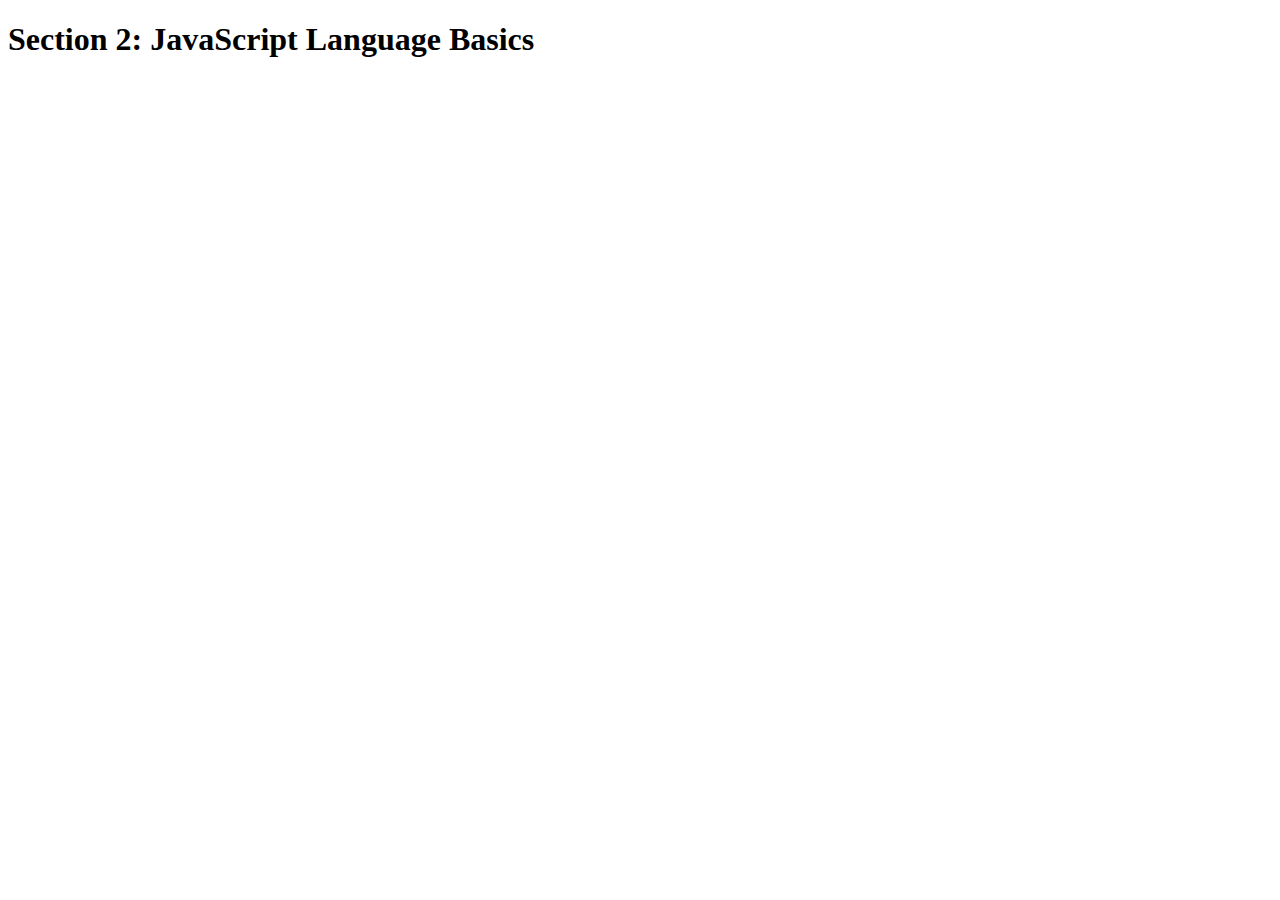
<file: 2-JS-basics/starter/index.html>
<!DOCTYPE html>
<html lang="en">
    <head>
        <meta charset="UTF-8">
        <title>Section 2: JavaScript Language Basics</title>
    </head>

    <body>
        <h1>Section 2: JavaScript Language Basics</h1>
    </body>
</html>
</file>
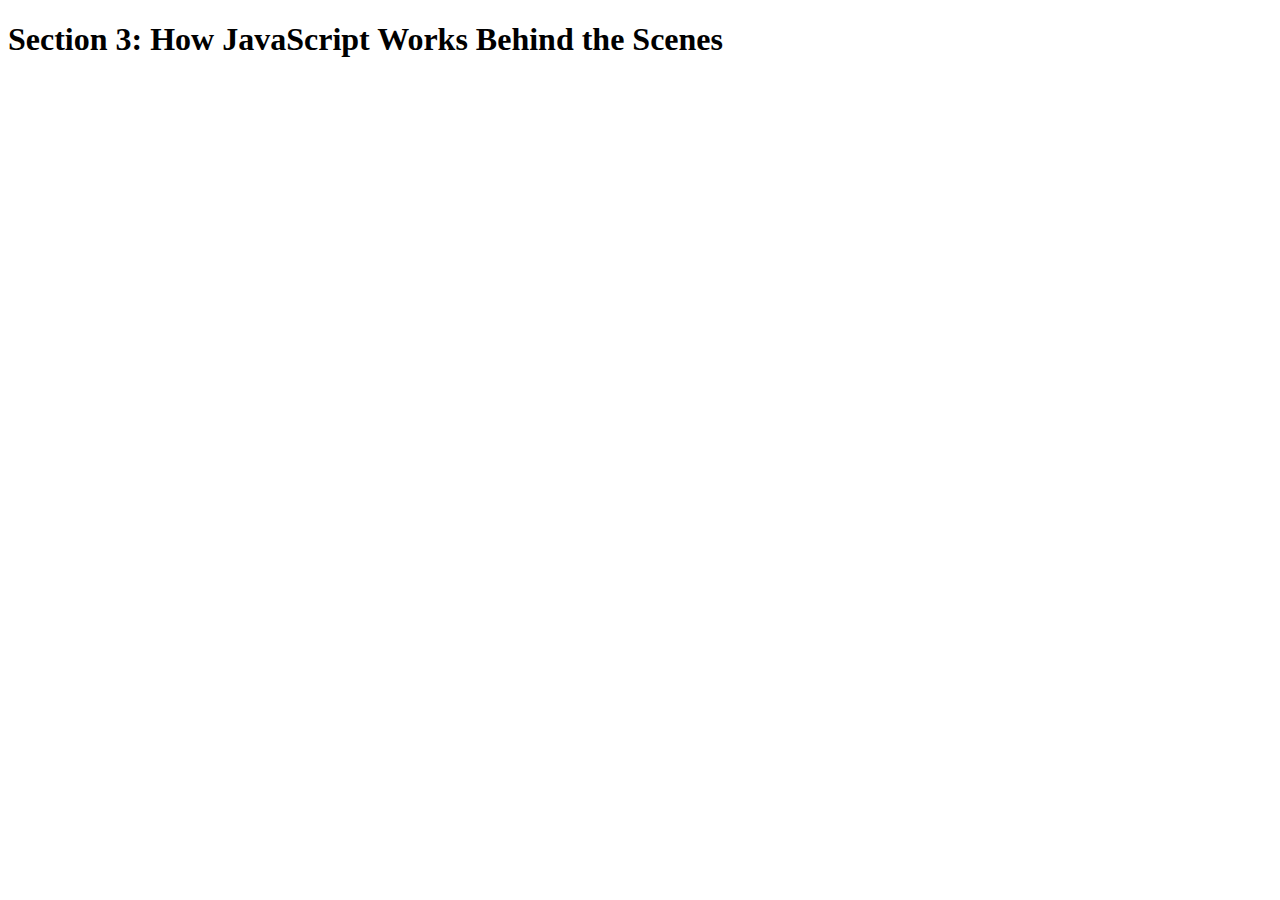
<file: 3-how-JS-works/final/index.html>
<!DOCTYPE html>
<html lang="en">
    <head>
        <meta charset="UTF-8">
        <title>Section 3: How JavaScript Works Behind the Scenes</title>
    </head>

    <body>
        <h1>Section 3: How JavaScript Works Behind the Scenes</h1>
        <script src="script.js"></script>
    </body>
</html>
</file>
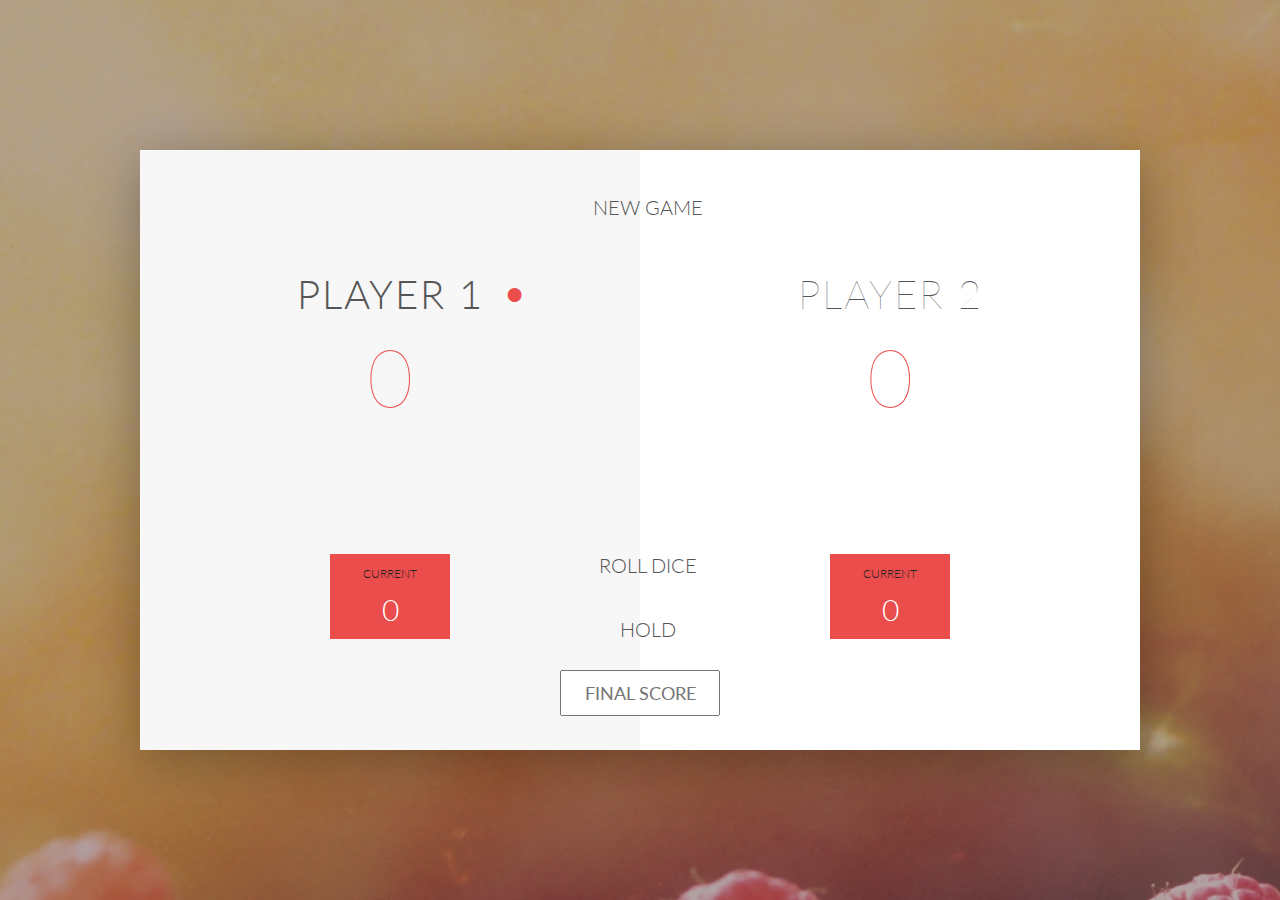
<file: 4-DOM-pig-game/final/index.html>
<!DOCTYPE html>
<html lang="en">
    <head>
        <meta charset="UTF-8">
        <link href="https://fonts.googleapis.com/css?family=Lato:100,300,600" rel="stylesheet" type="text/css">
        <link href="http://code.ionicframework.com/ionicons/2.0.1/css/ionicons.min.css" rel="stylesheet" type="text/css">
        <link type="text/css" rel="stylesheet" href="style.css">
        
        <title>Pig Game</title>
    </head>

    <body>
        <div class="wrapper clearfix">
            <div class="player-0-panel active">
                <div class="player-name" id="name-0">Player 1</div>
                <div class="player-score" id="score-0">43</div>
                <div class="player-current-box">
                    <div class="player-current-label">Current</div>
                    <div class="player-current-score" id="current-0">11</div>
                </div>
            </div>
            
            <div class="player-1-panel">
                <div class="player-name" id="name-1">Player 2</div>
                <div class="player-score" id="score-1">72</div>
                <div class="player-current-box">
                    <div class="player-current-label">Current</div>
                    <div class="player-current-score" id="current-1">0</div>
                </div>
            </div>
            
            <button class="btn-new"><i class="ion-ios-plus-outline"></i>New game</button>
            <button class="btn-roll"><i class="ion-ios-loop"></i>Roll dice</button>
            <button class="btn-hold"><i class="ion-ios-download-outline"></i>Hold</button>
            
            <input type="text" placeholder="Final score" class="final-score">
            
            <img src="dice-5.png" alt="Dice" class="dice" id="dice-1">
            <img src="dice-5.png" alt="Dice" class="dice" id="dice-2">
        </div>
        
        <!--<script src="app.js"></script>-->
        <script src="challenges.js"></script>
    </body>
</html>
</file>
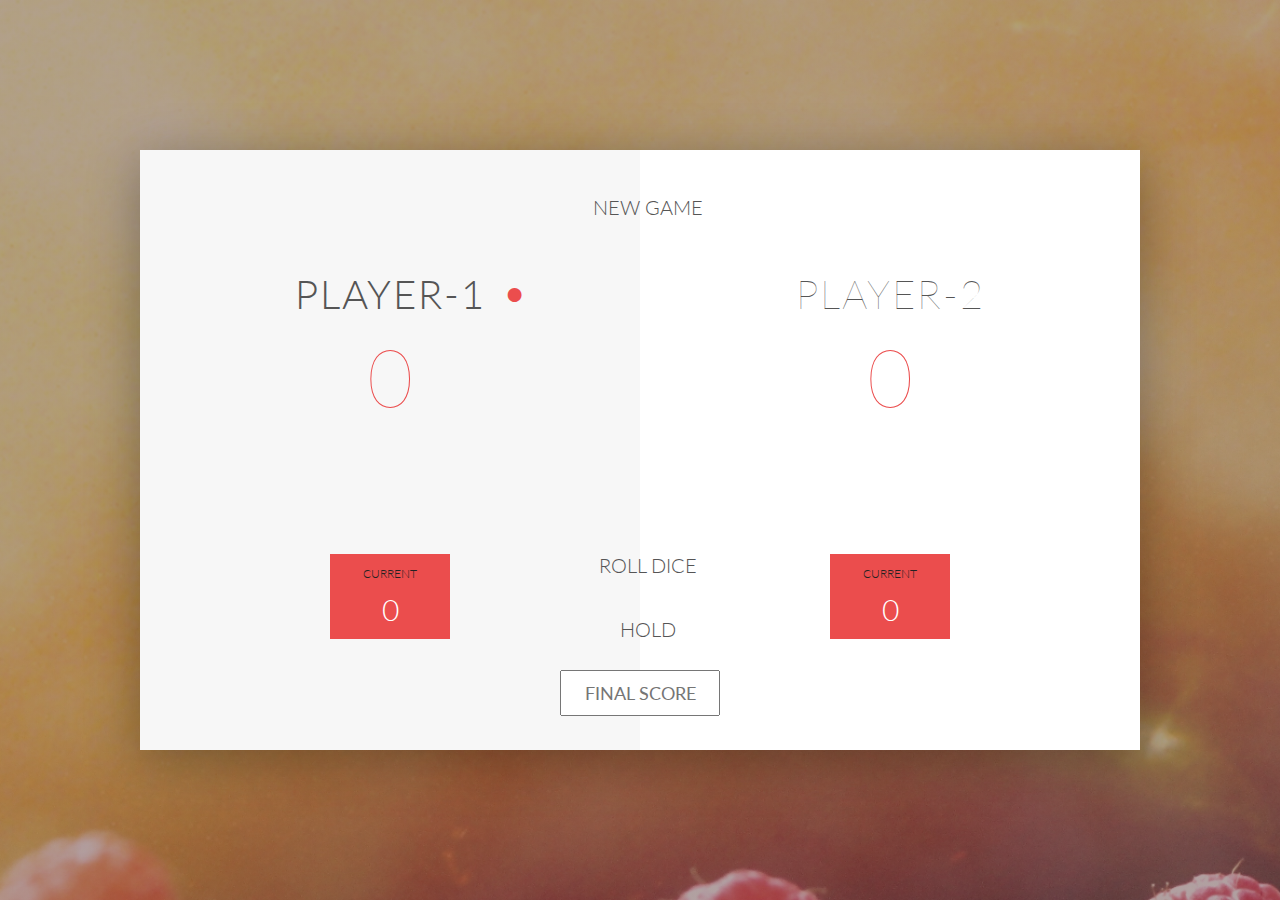
<file: 4-DOM-pig-game/starter/index.html>
<!DOCTYPE html>
<html lang="en">
    <head>
        <meta charset="UTF-8">
        <link href="https://fonts.googleapis.com/css?family=Lato:100,300,600" rel="stylesheet" type="text/css">
        <link href="http://code.ionicframework.com/ionicons/2.0.1/css/ionicons.min.css" rel="stylesheet" type="text/css">
        <link type="text/css" rel="stylesheet" href="style.css">
        
        <title>Pig Game</title>
    </head>

    <body>
        <div class="wrapper clearfix">
            <div class="player-0-panel active">
                <div class="player-name" id="name-0">Player 1</div>
                <div class="player-score" id="score-0">43</div>
                <div class="player-current-box">
                    <div class="player-current-label">Current</div>
                    <div class="player-current-score" id="current-0">11</div>
                </div>
            </div>
            
            <div class="player-1-panel">
                <div class="player-name" id="name-1">Player 2</div>
                <div class="player-score" id="score-1">72</div>
                <div class="player-current-box">
                    <div class="player-current-label">Current</div>
                    <div class="player-current-score" id="current-1">0</div>
                </div>
            </div>
            
            <button class="btn-new"><i class="ion-ios-plus-outline"></i>New game</button>
            <button class="btn-roll"><i class="ion-ios-loop"></i>Roll dice</button>
            <button class="btn-hold"><i class="ion-ios-download-outline"></i>Hold</button>
            
            <input type="text" placeholder="Final score" class="final-score">

            <img src="dice-5.png" alt="Dice" class="dice" id="dice-1" >
            <img src="dice-5.png" alt="Dice" class="dice" id="dice-2">

        </div>
        
        <!--<script src="app.js"></script>-->
        <script src ="challenges.js"></script>
    </body>
</html>
</file>
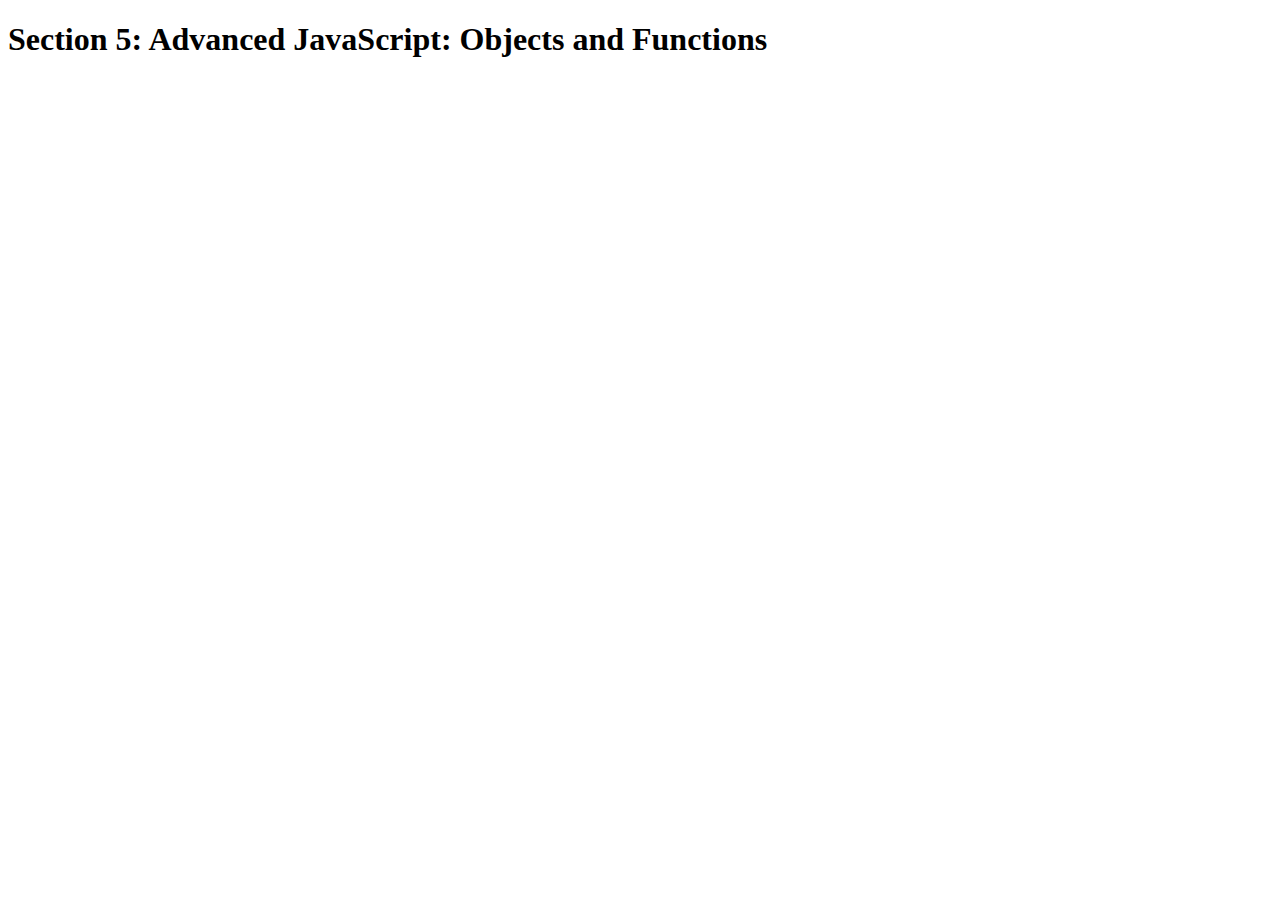
<file: 5-advanced-JS/final/index.html>
<!DOCTYPE html>
<html lang="en">
    <head>
        <meta charset="UTF-8">
        <title>Section 5: Advanced JavaScript: Objects and Functions</title>
    </head>

    <body>
        <h1>Section 5: Advanced JavaScript: Objects and Functions</h1>
        <script src="script.js"></script>
    </body>
</html>
</file>
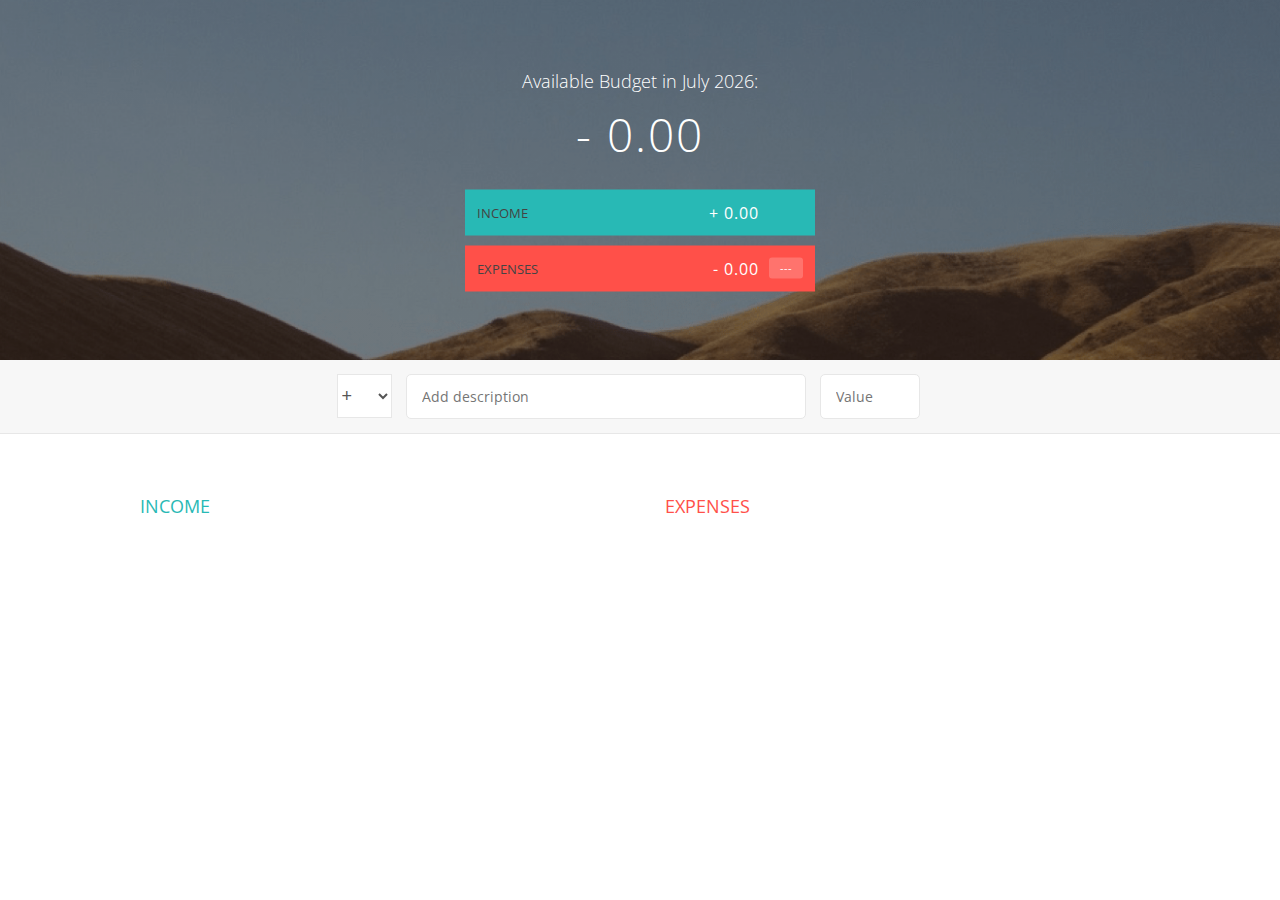
<file: 6-budgety/final/index.html>
<!DOCTYPE html>
<html lang="en">
    <head>
        <meta charset="UTF-8">
        <link href="https://fonts.googleapis.com/css?family=Open+Sans:100,300,400,600" rel="stylesheet" type="text/css">
        <link href="http://code.ionicframework.com/ionicons/2.0.1/css/ionicons.min.css" rel="stylesheet" type="text/css">
        <link type="text/css" rel="stylesheet" href="style.css">
        <title>Budgety</title>
    </head>
    <body>
        
        <div class="top">
            <div class="budget">
                <div class="budget__title">
                    Available Budget in <span class="budget__title--month">%Month%</span>:
                </div>
                
                <div class="budget__value">+ 2,345.64</div>
                
                <div class="budget__income clearfix">
                    <div class="budget__income--text">Income</div>
                    <div class="right">
                        <div class="budget__income--value">+ 4,300.00</div>
                        <div class="budget__income--percentage">&nbsp;</div>
                    </div>
                </div>
                
                <div class="budget__expenses clearfix">
                    <div class="budget__expenses--text">Expenses</div>
                    <div class="right clearfix">
                        <div class="budget__expenses--value">- 1,954.36</div>
                        <div class="budget__expenses--percentage">45%</div>
                    </div>
                </div>
            </div>
        </div>
        
        
        
        <div class="bottom">
            <div class="add">
                <div class="add__container">
                    <select class="add__type">
                        <option value="inc" selected>+</option>
                        <option value="exp">-</option>
                    </select>
                    <input type="text" class="add__description" placeholder="Add description">
                    <input type="number" class="add__value" placeholder="Value">
                    <button class="add__btn"><i class="ion-ios-checkmark-outline"></i></button>
                </div>
            </div>
            
            <div class="container clearfix">
                <div class="income">
                    <h2 class="icome__title">Income</h2>
                    
                    <div class="income__list">
                       
                        <!--
                        <div class="item clearfix" id="income-0">
                            <div class="item__description">Salary</div>
                            <div class="right clearfix">
                                <div class="item__value">+ 2,100.00</div>
                                <div class="item__delete">
                                    <button class="item__delete--btn">
                                        <i class="ion-ios-close-outline"></i>
                                    </button>
                                </div>
                            </div>
                        </div>
                        
                        <div class="item clearfix" id="income-1">
                            <div class="item__description">Sold car</div>
                            <div class="right clearfix">
                                <div class="item__value">+ 1,500.00</div>
                                <div class="item__delete">
                                    <button class="item__delete--btn"><i class="ion-ios-close-outline"></i></button>
                                </div>
                            </div>
                        </div>
                        -->
                        
                    </div>
                </div>
                
                
                
                <div class="expenses">
                    <h2 class="expenses__title">Expenses</h2>
                    
                    <div class="expenses__list">
                       
                        <!--
                        <div class="item clearfix" id="expense-0">
                            <div class="item__description">Apartment rent</div>
                            <div class="right clearfix">
                                <div class="item__value">- 900.00</div>
                                <div class="item__percentage">21%</div>
                                <div class="item__delete">
                                    <button class="item__delete--btn"><i class="ion-ios-close-outline"></i></button>
                                </div>
                            </div>
                        </div>

                        <div class="item clearfix" id="expense-1">
                            <div class="item__description">Grocery shopping</div>
                            <div class="right clearfix">
                                <div class="item__value">- 435.28</div>
                                <div class="item__percentage">10%</div>
                                <div class="item__delete">
                                    <button class="item__delete--btn"><i class="ion-ios-close-outline"></i></button>
                                </div>
                            </div>
                        </div>
                        -->
                        
                    </div>
                </div>
            </div>
            
            
        </div>
        
        <script src="app.js"></script>
    </body>
</html>
</file>
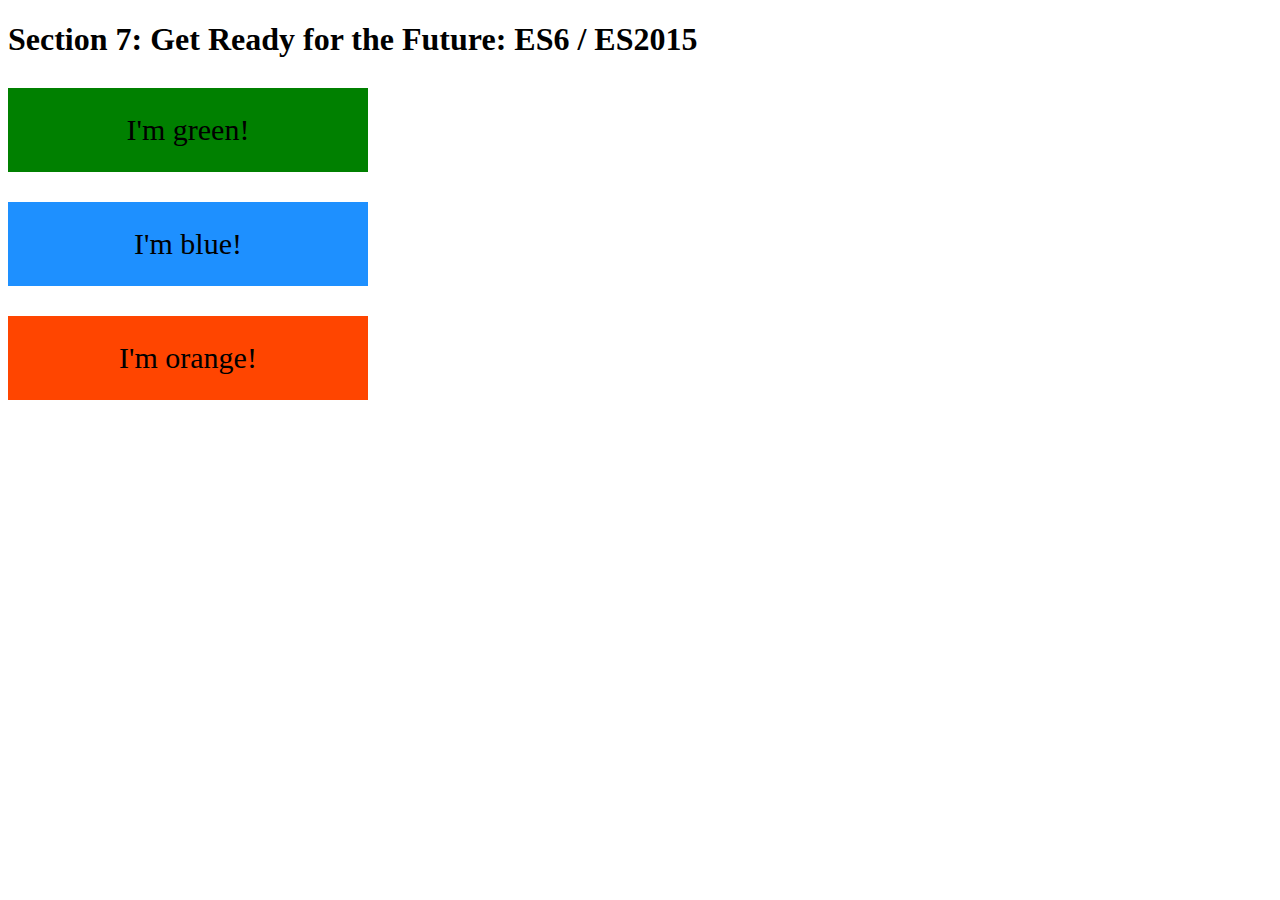
<file: 7-ES6/final/index.html>
<!DOCTYPE html>
<html lang="en">
    <head>
        <meta charset="UTF-8">
        <title>Section 7: Get Ready for the Future: ES6 / ES2015</title>
        
        <style>
            .box {
                width: 200px;
                padding: 25px 80px;
                text-align: center;
                font-size: 30px;
                margin-top: 30px;
            }
            
            .green { background-color: green; }
            .blue { background-color: dodgerblue; }
            .orange { background-color: orangered; }
            
        </style>
        
    </head>

    <body>
        <h1>Section 7: Get Ready for the Future: ES6 / ES2015</h1>
        
        <div class="box green">I'm green!</div>
        <div class="box blue">I'm blue!</div>
        <div class="box orange">I'm orange!</div>
        
        <script src="polyfill.min.js"></script>
        <script src="script-transpiled.js"></script>
    </body>
</html>
</file>
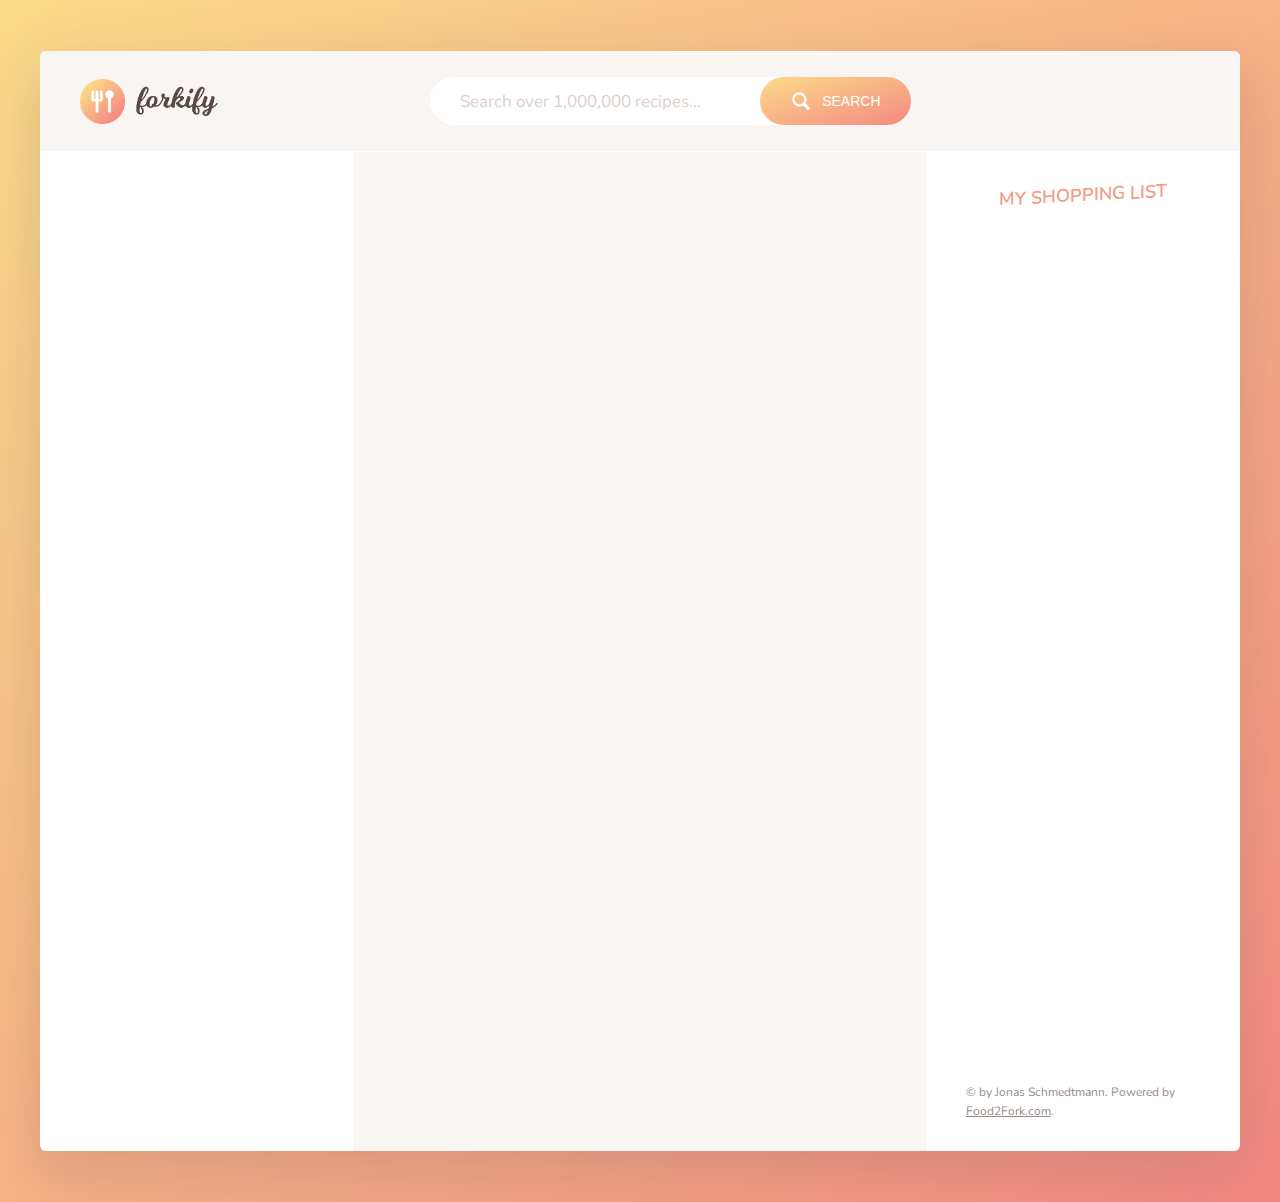
<file: 9-forkify/final/dist/index.html>
<!DOCTYPE html>
<html lang="en">

<head>
    <meta charset="UTF-8">
    <meta name="viewport" content="width=device-width, initial-scale=1.0">
    <meta http-equiv="X-UA-Compatible" content="ie=edge">
    <link href="https://fonts.googleapis.com/css?family=Nunito+Sans:400,600,700" rel="stylesheet">
    <link rel="stylesheet" href="css/style.css">
    <link rel="shortcut icon" href="img/favicon.png" type="image/x-icon">
    <title>forkify // Search over 1,000,000 recipes</title>
</head>

<body>
    <div class="container">
        <header class="header">
            <img src="img/logo.png" alt="Logo" class="header__logo">
            <form class="search">
                <input type="text" class="search__field" placeholder="Search over 1,000,000 recipes...">
                <button class="btn search__btn">
                    <svg class="search__icon">
                        <use href="img/icons.svg#icon-magnifying-glass"></use>
                    </svg>
                    <span>Search</span>
                </button>
            </form>
            <div class="likes">
                <div class="likes__field">
                    <svg class="likes__icon">
                        <use href="img/icons.svg#icon-heart"></use>
                    </svg>
                </div>
                <div class="likes__panel">
                    <ul class="likes__list">
                        <!--
                        <li>
                            <a class="likes__link" href="#23456">
                                <figure class="likes__fig">
                                    <img src="img/test-1.jpg" alt="Test">
                                </figure>
                                <div class="likes__data">
                                    <h4 class="likes__name">Pasta with Tomato ...</h4>
                                    <p class="likes__author">The Pioneer Woman</p>
                                </div>
                            </a>
                        </li>
                        -->
                    </ul>
                </div>
            </div>
        </header>


        <div class="results">
            <ul class="results__list">
                <!--
                <li>
                    <a class="results__link results__link--active" href="#23456">
                        <figure class="results__fig">
                            <img src="img/test-1.jpg" alt="Test">
                        </figure>
                        <div class="results__data">
                            <h4 class="results__name">Pasta with Tomato ...</h4>
                            <p class="results__author">The Pioneer Woman</p>
                        </div>
                    </a>
                </li>

                <li>
                    <a class="results__link" href="#76767">
                        <figure class="results__fig">
                            <img src="img/test-2.jpg" alt="Test">
                        </figure>
                        <div class="results__data">
                            <h4 class="results__name">Pasta Salad with ...</h4>
                            <p class="results__author">Spicy Perspective</p>
                        </div>
                    </a>
                </li>

                <li>
                    <a class="results__link" href="#85354">
                        <figure class="results__fig">
                            <img src="img/test-3.jpg" alt="Test">
                        </figure>
                        <div class="results__data">
                            <h4 class="results__name">Homemade Tomato ...</h4>
                            <p class="results__author">All Recipes</p>
                        </div>
                    </a>
                </li>

                <li>
                    <a class="results__link" href="#43563">
                        <figure class="results__fig">
                            <img src="img/test-4.jpg" alt="Test">
                        </figure>
                        <div class="results__data">
                            <h4 class="results__name">Pasta with Tomato ...</h4>
                            <p class="results__author">The Pioneer Woman</p>
                        </div>
                    </a>
                </li>

                <li>
                    <a class="results__link" href="#2256665">
                        <figure class="results__fig">
                            <img src="img/test-5.jpg" alt="Test">
                        </figure>
                        <div class="results__data">
                            <h4 class="results__name">Greek Pasta with ...</h4>
                            <p class="results__author">Chow</p>
                        </div>
                    </a>
                </li>

                <li>
                    <a class="results__link" href="#7567567">
                        <figure class="results__fig">
                            <img src="img/test-9.jpg" alt="Test">
                        </figure>
                        <div class="results__data">
                            <h4 class="results__name">Cherry tomato, kale ...</h4>
                            <p class="results__author">BBC Good Food</p>
                        </div>
                    </a>
                </li>

                <li>
                    <a class="results__link" href="#5676577">
                        <figure class="results__fig">
                            <img src="img/test-7.jpg" alt="Test">
                        </figure>
                        <div class="results__data">
                            <h4 class="results__name">Pasta with Fresh ...</h4>
                            <p class="results__author">Chow</p>
                        </div>
                    </a>
                </li>

                <li>
                    <a class="results__link" href="#98798">
                        <figure class="results__fig">
                            <img src="img/test-8.jpg" alt="Test">
                        </figure>
                        <div class="results__data">
                            <h4 class="results__name">Buttery Tomato Pasta ...</h4>
                            <p class="results__author">Simply Recipes</p>
                        </div>
                    </a>
                </li>
                <li>
                    <a class="results__link" href="#5464646456">
                        <figure class="results__fig">
                            <img src="img/test-10.jpg" alt="Test">
                        </figure>
                        <div class="results__data">
                            <h4 class="results__name">Pesto Pasta Salad ...</h4>
                            <p class="results__author">Eats Well With Others</p>
                        </div>
                    </a>
                </li>

                <li>
                    <a class="results__link" href="#345345435">
                        <figure class="results__fig">
                            <img src="img/test-6.jpg" alt="Test">
                        </figure>
                        <div class="results__data">
                            <h4 class="results__name">Pasta with Roasted ...</h4>
                            <p class="results__author">Two Peas and Their Pod</p>
                        </div>
                    </a>
                </li>
                -->
            </ul>

            <div class="results__pages">
                <!--
                <button class="btn-inline results__btn--prev">
                    <svg class="search__icon">
                        <use href="img/icons.svg#icon-triangle-left"></use>
                    </svg>
                    <span>Page 1</span>
                </button>
                <button class="btn-inline results__btn--next">
                    <span>Page 3</span>
                    <svg class="search__icon">
                        <use href="img/icons.svg#icon-triangle-right"></use>
                    </svg>
                </button>
                -->
            </div>
        </div>



        <div class="recipe">

            <!--
            <figure class="recipe__fig">
                <img src="img/test-1.jpg" alt="Tomato" class="recipe__img">
                <h1 class="recipe__title">
                    <span>Pasta with tomato cream sauce</span>
                </h1>
            </figure>
            <div class="recipe__details">
                <div class="recipe__info">
                    <svg class="recipe__info-icon">
                        <use href="img/icons.svg#icon-stopwatch"></use>
                    </svg>
                    <span class="recipe__info-data recipe__info-data--minutes">45</span>
                    <span class="recipe__info-text"> minutes</span>
                </div>
                <div class="recipe__info">
                    <svg class="recipe__info-icon">
                        <use href="img/icons.svg#icon-man"></use>
                    </svg>
                    <span class="recipe__info-data recipe__info-data--people">4</span>
                    <span class="recipe__info-text"> servings</span>

                    <div class="recipe__info-buttons">
                        <button class="btn-tiny">
                            <svg>
                                <use href="img/icons.svg#icon-circle-with-minus"></use>
                            </svg>
                        </button>
                        <button class="btn-tiny">
                            <svg>
                                <use href="img/icons.svg#icon-circle-with-plus"></use>
                            </svg>
                        </button>
                    </div>

                </div>
                <button class="recipe__love">
                    <svg class="header__likes">
                        <use href="img/icons.svg#icon-heart-outlined"></use>
                    </svg>
                </button>
            </div>



            <div class="recipe__ingredients">
                <ul class="recipe__ingredient-list">
                    <li class="recipe__item">
                        <svg class="recipe__icon">
                            <use href="img/icons.svg#icon-check"></use>
                        </svg>
                        <div class="recipe__count">1000</div>
                        <div class="recipe__ingredient">
                            <span class="recipe__unit">g</span>
                            pasta
                        </div>
                    </li>

                    <li class="recipe__item">
                        <svg class="recipe__icon">
                            <use href="img/icons.svg#icon-check"></use>
                        </svg>
                        <div class="recipe__count">1/2</div>
                        <div class="recipe__ingredient">
                            <span class="recipe__unit">cup</span>
                            ricotta cheese
                        </div>
                    </li>

                    <li class="recipe__item">
                        <svg class="recipe__icon">
                            <use href="img/icons.svg#icon-check"></use>
                        </svg>
                        <div class="recipe__count">1</div>
                        <div class="recipe__ingredient">
                            <span class="recipe__unit"></span>
                            can of tomatoes, whole or crushed
                        </div>
                    </li>


                    <li class="recipe__item">
                        <svg class="recipe__icon">
                            <use href="img/icons.svg#icon-check"></use>
                        </svg>
                        <div class="recipe__count">1</div>
                        <div class="recipe__ingredient">
                            <span class="recipe__unit"></span>
                            can tuna packed in olive oil
                        </div>
                    </li>

                    <li class="recipe__item">
                        <svg class="recipe__icon">
                            <use href="img/icons.svg#icon-check"></use>
                        </svg>
                        <div class="recipe__count">1/2</div>
                        <div class="recipe__ingredient">
                            <span class="recipe__unit">cup</span>
                            grated parmesan cheese
                        </div>
                    </li>

                    <li class="recipe__item">
                        <svg class="recipe__icon">
                            <use href="img/icons.svg#icon-check"></use>
                        </svg>
                        <div class="recipe__count">1/4</div>
                        <div class="recipe__ingredient">
                            <span class="recipe__unit">cup</span>
                            fresh basil, chopped or torn
                        </div>
                    </li>
                </ul>

                <button class="btn-small recipe__btn">
                    <svg class="search__icon">
                        <use href="img/icons.svg#icon-shopping-cart"></use>
                    </svg>
                    <span>Add to shopping list</span>
                </button>
            </div>

            <div class="recipe__directions">
                <h2 class="heading-2">How to cook it</h2>
                <p class="recipe__directions-text">
                    This recipe was carefully designed and tested by
                    <span class="recipe__by">The Pioneer Woman</span>. Please check out directions at their website.
                </p>
                <a class="btn-small recipe__btn" href="http://thepioneerwoman.com/cooking/pasta-with-tomato-cream-sauce/" target="_blank">
                    <span>Directions</span>
                    <svg class="search__icon">
                        <use href="img/icons.svg#icon-triangle-right"></use>
                    </svg>

                </a>
            </div>
            -->
        </div>





        <div class="shopping">
            <h2 class="heading-2">My Shopping List</h2>

            <ul class="shopping__list">

                <!--
                <li class="shopping__item">
                    <div class="shopping__count">
                        <input type="number" value="500" step="100">
                        <p>g</p>
                    </div>
                    <p class="shopping__description">Pasta</p>
                    <button class="shopping__delete btn-tiny">
                        <svg>
                            <use href="img/icons.svg#icon-circle-with-cross"></use>
                        </svg>
                    </button>
                </li>

                <li class="shopping__item">
                    <div class="shopping__count">
                        <input type="number" value="0.5" step="0.1">
                        <p>cup</p>
                    </div>
                    <p class="shopping__description">Ricotta cheese</p>
                    <button class="shopping__delete btn-tiny">
                        <svg>
                            <use href="img/icons.svg#icon-circle-with-cross"></use>
                        </svg>
                    </button>
                </li>

                <li class="shopping__item">
                    <div class="shopping__count">
                        <input type="number" value="3.5" step="0.1">
                        <p>tbsp</p>
                    </div>
                    <p class="shopping__description">Toasted almond slices</p>
                    <button class="shopping__delete btn-tiny">
                        <svg>
                            <use href="img/icons.svg#icon-circle-with-cross"></use>
                        </svg>
                    </button>
                </li>

                <li class="shopping__item">
                    <div class="shopping__count">
                        <input type="number" value="0.5" step="0.1">
                        <p>tbsp</p>
                    </div>
                    <p class="shopping__description">Sea salt</p>
                    <button class="shopping__delete btn-tiny">
                        <svg>
                            <use href="img/icons.svg#icon-circle-with-cross"></use>
                        </svg>
                    </button>
                </li>

                <li class="shopping__item">
                    <div class="shopping__count">
                        <input type="number" value="0.25" step="0.1">
                        <p>cup</p>
                    </div>

                    <p class="shopping__description">Minced green onions</p>
                    <button class="shopping__delete btn-tiny">
                        <svg>
                            <use href="img/icons.svg#icon-circle-with-cross"></use>
                        </svg>
                    </button>
                </li>

                <li class="shopping__item">
                    <div class="shopping__count">
                        <input type="number" value="45" step="10">
                        <p>g</p>
                    </div>
                    <p class="shopping__description">Sesame seeds</p>
                    <button class="shopping__delete btn-tiny">
                        <svg>
                            <use href="img/icons.svg#icon-circle-with-cross"></use>
                        </svg>
                    </button>
                </li>
                -->
            </ul>

            <div class="copyright">
                &copy; by Jonas Schmedtmann. Powered by
                <a href="http://food2fork.com" target="_blank" class="link">Food2Fork.com</a>.
            </div>

        </div>
    </div>

<script type="text/javascript" src="js/bundle.js"></script></body>

</html>
</file>
<file: 4-DOM-pig-game/final/style.css>
/**********************************************
*** GENERAL
**********************************************/

.final-score {
    position: absolute;
    left: 50%;
    transform: translateX(-50%);
    top: 520px;
    color: #555;
    font-size: 18px;
    font-family: 'Lato';
    text-align: center;
    padding: 10px;
    width: 160px;
    text-transform: uppercase;
}

.final-score:focus { outline: none; }

#dice-1 { top: 120px; }
#dice-2 { top: 250px; }


* {
    margin: 0;
    padding: 0;
    box-sizing: border-box;
    
}

.clearfix::after {
    content: "";
    display: table;
    clear: both;
}

body {
    background-image: linear-gradient(rgba(62, 20, 20, 0.4), rgba(62, 20, 20, 0.4)), url(back.jpg);
    background-size: cover;
    background-position: center;
    font-family: Lato;
    font-weight: 300;
    position: relative;
    height: 100vh;
    color: #555;
}

.wrapper {
    width: 1000px;
    position: absolute;
    top: 50%;
    left: 50%;
    transform: translate(-50%, -50%);
    background-color: #fff;
    box-shadow: 0px 10px 50px rgba(0, 0, 0, 0.3);
    overflow: hidden;
}

.player-0-panel,
.player-1-panel {
    width: 50%;
    float: left;
    height: 600px;
    padding: 100px;
}



/**********************************************
*** PLAYERS
**********************************************/

.player-name {
    font-size: 40px;
    text-align: center;
    text-transform: uppercase;
    letter-spacing: 2px;
    font-weight: 100;
    margin-top: 20px;
    margin-bottom: 10px;
    position: relative;
}

.player-score {
    text-align: center;
    font-size: 80px;
    font-weight: 100;
    color: #EB4D4D;
    margin-bottom: 130px;
}

.active { background-color: #f7f7f7; }
.active .player-name { font-weight: 300; }

.active .player-name::after {
    content: "\2022";
    font-size: 47px;
    position: absolute;
    color: #EB4D4D;
    top: -7px;
    right: 10px;
    
}

.player-current-box {
    background-color: #EB4D4D;
    color: #fff;
    width: 40%;
    margin: 0 auto;
    padding: 12px;
    text-align: center;
}

.player-current-label {
    text-transform: uppercase;
    margin-bottom: 10px;
    font-size: 12px;
    color: #222;
}

.player-current-score {
    font-size: 30px;
}

button {
    position: absolute;
    width: 200px;
    left: 50%;
    transform: translateX(-50%);
    color: #555;
    background: none;
    border: none;
    font-family: Lato;
    font-size: 20px;
    text-transform: uppercase;
    cursor: pointer;
    font-weight: 300;
    transition: background-color 0.3s, color 0.3s;
}

button:hover { font-weight: 600; }
button:hover i { margin-right: 20px; }

button:focus {
    outline: none;
}

i {
    color: #EB4D4D;
    display: inline-block;
    margin-right: 15px;
    font-size: 32px;
    line-height: 1;
    vertical-align: text-top;
    margin-top: -4px;
    transition: margin 0.3s;
}

.btn-new { top: 45px;}
.btn-roll { top: 403px;}
.btn-hold { top: 467px;}

.dice {
    position: absolute;
    left: 50%;
    top: 178px;
    transform: translateX(-50%);
    height: 100px;
    box-shadow: 0px 10px 60px rgba(0, 0, 0, 0.10);
}

.winner { background-color: #f7f7f7; }
.winner .player-name { font-weight: 300; color: #EB4D4D; }
</file>
<file: 4-DOM-pig-game/starter/style.css>
/**********************************************
*** GENERAL
**********************************************/

.final-score{
    position: absolute;
    left: 50%;
    transform: translateX(-50%);
    top: 520px;
    color:  #555;
    font-size: 18px;
    font-family: 'Lato';
    text-align: center;
    padding: 10px;
    width: 160px;
    text-transform: uppercase;
}

.final-score:focus{outline:none;}

#dice-1{top:120px;}
#dice-2{top:250px;}



* {
    margin: 0;
    padding: 0;
    box-sizing: border-box;
    
}

.clearfix::after {
    content: "";
    display: table;
    clear: both;
}

body {
    background-image: linear-gradient(rgba(62, 20, 20, 0.4), rgba(62, 20, 20, 0.4)), url(back.jpg);
    background-size: cover;
    background-position: center;
    font-family: Lato;
    font-weight: 300;
    position: relative;
    height: 100vh;
    color: #555;
}

.wrapper {
    width: 1000px;
    position: absolute;
    top: 50%;
    left: 50%;
    transform: translate(-50%, -50%);
    background-color: #fff;
    box-shadow: 0px 10px 50px rgba(0, 0, 0, 0.3);
    overflow: hidden;
}

.player-0-panel,
.player-1-panel {
    width: 50%;
    float: left;
    height: 600px;
    padding: 100px;
}



/**********************************************
*** PLAYERS
**********************************************/

.player-name {
    font-size: 40px;
    text-align: center;
    text-transform: uppercase;
    letter-spacing: 2px;
    font-weight: 100;
    margin-top: 20px;
    margin-bottom: 10px;
    position: relative;
}

.player-score {
    text-align: center;
    font-size: 80px;
    font-weight: 100;
    color: #EB4D4D;
    margin-bottom: 130px;
}

.active { background-color: #f7f7f7; }
.active .player-name { font-weight: 300; }

.active .player-name::after {
    content: "\2022";
    font-size: 47px;
    position: absolute;
    color: #EB4D4D;
    top: -7px;
    right: 10px;
    
}

.player-current-box {
    background-color: #EB4D4D;
    color: #fff;
    width: 40%;
    margin: 0 auto;
    padding: 12px;
    text-align: center;
}

.player-current-label {
    text-transform: uppercase;
    margin-bottom: 10px;
    font-size: 12px;
    color: #222;
}

.player-current-score {
    font-size: 30px;
}

button {
    position: absolute;
    width: 200px;
    left: 50%;
    transform: translateX(-50%);
    color: #555;
    background: none;
    border: none;
    font-family: Lato;
    font-size: 20px;
    text-transform: uppercase;
    cursor: pointer;
    font-weight: 300;
    transition: background-color 0.3s, color 0.3s;
}

button:hover { font-weight: 600; }
button:hover i { margin-right: 20px; }

button:focus {
    outline: none;
}

i {
    color: #EB4D4D;
    display: inline-block;
    margin-right: 15px;
    font-size: 32px;
    line-height: 1;
    vertical-align: text-top;
    margin-top: -4px;
    transition: margin 0.3s;
}

.btn-new { top: 45px;}
.btn-roll { top: 403px;}
.btn-hold { top: 467px;}

.dice {
    position: absolute;
    left: 50%;
    top: 178px;
    transform: translateX(-50%);
    height: 100px;
    box-shadow: 0px 10px 60px rgba(0, 0, 0, 0.10);
}

.winner { background-color: #f7f7f7; }
.winner .player-name { font-weight: 300; color: #EB4D4D; }
</file>
<file: 6-budgety/final/style.css>
/**********************************************
*** GENERAL
**********************************************/

* {
    margin: 0;
    padding: 0;
    box-sizing: border-box;
}

.clearfix::after {
    content: "";
    display: table;
    clear: both;
}

body {
    color: #555;
    font-family: Open Sans;
    font-size: 16px;
    position: relative;
    height: 100vh;
    font-weight: 400;
}

.right { float: right; }
.red { color: #FF5049 !important; }
.red-focus:focus { border: 1px solid #FF5049 !important; }

/**********************************************
*** TOP PART
**********************************************/

.top {
    height: 40vh;
    background-image: linear-gradient(rgba(0, 0, 0, 0.35), rgba(0, 0, 0, 0.35)), url(back.png);
    background-size: cover;
    background-position: center;
    position: relative;
}

.budget {
    position: absolute;
    width: 350px;
    top: 50%;
    left: 50%;
    transform: translate(-50%, -50%);
    color: #fff;
}

.budget__title {
    font-size: 18px;
    text-align: center;
    margin-bottom: 10px;
    font-weight: 300;
}

.budget__value {
    font-weight: 300;
    font-size: 46px;
    text-align: center;
    margin-bottom: 25px;
    letter-spacing: 2px;
}

.budget__income,
.budget__expenses {
    padding: 12px;
    text-transform: uppercase;
}

.budget__income {
    margin-bottom: 10px;
    background-color: #28B9B5;
}

.budget__expenses {
    background-color: #FF5049;
}

.budget__income--text,
.budget__expenses--text {
    float: left;
    font-size: 13px;
    color: #444;
    margin-top: 2px;
}

.budget__income--value,
.budget__expenses--value {
    letter-spacing: 1px;
    float: left;
}

.budget__income--percentage,
.budget__expenses--percentage {
    float: left;
    width: 34px;
    font-size: 11px;
    padding: 3px 0;
    margin-left: 10px;
}

.budget__expenses--percentage {
    background-color: rgba(255, 255, 255, 0.2);
    text-align: center;
    border-radius: 3px;
}


/**********************************************
*** BOTTOM PART
**********************************************/

/***** FORM *****/
.add {
    padding: 14px;
    border-bottom: 1px solid #e7e7e7;
    background-color: #f7f7f7;
}

.add__container {
    margin: 0 auto;
    text-align: center;
}

.add__type {
    width: 55px;
    border: 1px solid #e7e7e7;
    height: 44px;
    font-size: 18px;
    color: inherit;
    background-color: #fff;
    margin-right: 10px;
    font-weight: 300;
    transition: border 0.3s;
}

.add__description,
.add__value {
    border: 1px solid #e7e7e7;
    background-color: #fff;
    color: inherit;
    font-family: inherit;
    font-size: 14px;
    padding: 12px 15px;
    margin-right: 10px;
    border-radius: 5px;
    transition: border 0.3s;
}

.add__description { width: 400px;}
.add__value { width: 100px;}

.add__btn {
    font-size: 35px;
    background: none;
    border: none;
    color: #28B9B5;
    cursor: pointer;
    display: inline-block;
    vertical-align: middle;
    line-height: 1.1;
    margin-left: 10px;
}

.add__btn:active { transform: translateY(2px); }

.add__type:focus,
.add__description:focus,
.add__value:focus {
    outline: none;
    border: 1px solid #28B9B5;
}

.add__btn:focus { outline: none; }

/***** LISTS *****/
.container {
    width: 1000px;
    margin: 60px auto;
}

.income {
    float: left;
    width: 475px;
    margin-right: 50px;
}

.expenses {
    float: left;
    width: 475px;
}

h2 {
    text-transform: uppercase;
    font-size: 18px;
    font-weight: 400;
    margin-bottom: 15px;
}

.icome__title { color: #28B9B5; }
.expenses__title { color: #FF5049; }

.item {
    padding: 13px;
    border-bottom: 1px solid #e7e7e7;
}

.item:first-child { border-top: 1px solid #e7e7e7; }
.item:nth-child(even) { background-color: #f7f7f7; }

.item__description {
    float: left;
}

.item__value {
    float: left;
    transition: transform 0.3s;
}

.item__percentage {
    float: left;
    margin-left: 20px;
    transition: transform 0.3s;
    font-size: 11px;
    background-color: #FFDAD9;
    padding: 3px;
    border-radius: 3px;
    width: 32px;
    text-align: center;
}

.income .item__value,
.income .item__delete--btn {
    color: #28B9B5;
}

.expenses .item__value,
.expenses .item__percentage,
.expenses .item__delete--btn {
    color: #FF5049;
}


.item__delete {
    float: left;
}

.item__delete--btn {
    font-size: 22px;
    background: none;
    border: none;
    cursor: pointer;
    display: inline-block;
    vertical-align: middle;
    line-height: 1;
    display: none;
}

.item__delete--btn:focus { outline: none; }
.item__delete--btn:active { transform: translateY(2px); }

.item:hover .item__delete--btn { display: block; }
.item:hover .item__value { transform: translateX(-20px); }
.item:hover .item__percentage { transform: translateX(-20px); }


.unpaid {
    background-color: #FFDAD9 !important;
    cursor: pointer;
    color: #FF5049;

}

.unpaid .item__percentage { box-shadow: 0 2px 6px 0 rgba(0, 0, 0, 0.1); }
.unpaid:hover .item__description { font-weight: 900; }
</file>
<file: 9-forkify/final/dist/css/style.css>
* {
  margin: 0;
  padding: 0; }

*,
*::before,
*::after {
  box-sizing: inherit; }

html {
  box-sizing: border-box;
  font-size: 62.5%; }
  @media only screen and (max-width: 68.75em) {
    html {
      font-size: 50%; } }

body {
  font-family: 'Nunito Sans', sans-serif;
  font-weight: 400;
  line-height: 1.6;
  color: #655A56;
  background-image: linear-gradient(to right bottom, #FBDB89, #F48982);
  background-size: cover;
  background-repeat: no-repeat;
  min-height: calc(100vh - 2 * 4vw); }

.container {
  max-width: 120rem;
  margin: 4vw auto;
  background-color: #fff;
  border-radius: 6px;
  overflow: hidden;
  box-shadow: 0 2rem 6rem 0.5rem rgba(101, 90, 86, 0.2);
  display: grid;
  grid-template-rows: 10rem minmax(100rem, auto);
  grid-template-columns: 1.1fr 2fr 1.1fr;
  grid-template-areas: "head head head" "list recipe shopping"; }
  @media only screen and (max-width: 68.75em) {
    .container {
      width: 100%;
      margin: 0;
      border-radius: 0; } }

.btn, .btn-small, .btn-small:link, .btn-small:visited {
  background-image: linear-gradient(to right bottom, #FBDB89, #F48982);
  border-radius: 10rem;
  border: none;
  text-transform: uppercase;
  color: #fff;
  cursor: pointer;
  display: flex;
  align-items: center;
  transition: all .2s; }
  .btn:hover, .btn-small:hover {
    transform: scale(1.05); }
  .btn:focus, .btn-small:focus {
    outline: none; }
  .btn > *:first-child, .btn-small > *:first-child {
    margin-right: 1rem; }

.btn {
  padding: 1.3rem 3rem;
  font-size: 1.4rem; }
  .btn svg {
    height: 2.25rem;
    width: 2.25rem;
    fill: currentColor; }

.btn-small, .btn-small:link, .btn-small:visited {
  font-size: 1.3rem;
  padding: 1rem 1.75rem;
  text-decoration: none; }
  .btn-small svg, .btn-small:link svg, .btn-small:visited svg {
    height: 1.5rem;
    width: 1.5rem;
    fill: currentColor; }

.btn-inline {
  color: #F59A83;
  font-size: 1.2rem;
  border: none;
  background-color: #F9F5F3;
  padding: .8rem 1.2rem;
  border-radius: 10rem;
  cursor: pointer;
  display: flex;
  align-items: center;
  transition: all .2s; }
  .btn-inline svg {
    height: 1.5rem;
    width: 1.5rem;
    fill: currentColor;
    margin: 0 .2rem; }
  .btn-inline span {
    margin: 0 .4rem; }
  .btn-inline:hover {
    color: #F48982;
    background-color: #F2EFEE; }
  .btn-inline:focus {
    outline: none; }

.btn-tiny {
  height: 1.75rem;
  width: 1.75rem;
  border: none;
  background: none;
  cursor: pointer; }
  .btn-tiny svg {
    height: 100%;
    width: 100%;
    fill: #F59A83;
    transition: all .3s; }
  .btn-tiny:focus {
    outline: none; }
  .btn-tiny:hover svg {
    fill: #F48982;
    transform: translateY(-1px); }
  .btn-tiny:active svg {
    fill: #F48982;
    transform: translateY(0); }
  .btn-tiny:not(:last-child) {
    margin-right: .3rem; }

.heading-2 {
  font-size: 1.8rem;
  font-weight: 600;
  color: #F59A83;
  text-transform: uppercase;
  margin-bottom: 2.5rem;
  text-align: center;
  transform: skewY(-3deg); }

.copyright {
  color: #968B87;
  font-size: 1.2rem;
  margin-top: auto; }

.link:link,
.link:visited {
  color: #968B87; }

.loader {
  margin: 5rem auto;
  text-align: center; }
  .loader svg {
    height: 5.5rem;
    width: 5.5rem;
    fill: #F59A83;
    transform-origin: 44% 50%;
    animation: rotate 1.5s infinite linear; }

@keyframes rotate {
  0% {
    transform: rotate(0); }
  100% {
    transform: rotate(360deg); } }

.header {
  grid-area: head;
  background-color: #F9F5F3;
  display: flex;
  align-items: center;
  justify-content: space-between; }
  .header__logo {
    margin-left: 4rem;
    height: 4.5rem;
    display: block; }

.search {
  background-color: #fff;
  border-radius: 10rem;
  display: flex;
  align-items: center;
  padding-left: 3rem;
  transition: all .3s; }
  .search:focus-within {
    transform: translateY(-2px);
    box-shadow: 0 0.7rem 3rem rgba(101, 90, 86, 0.08); }
  .search__field {
    border: none;
    background: none;
    font-family: inherit;
    color: inherit;
    font-size: 1.7rem;
    width: 30rem; }
    .search__field:focus {
      outline: none; }
    .search__field::placeholder {
      color: #DAD0CC; }

.likes {
  position: relative;
  align-self: stretch;
  padding: 0 !important; }
  .likes__field {
    cursor: pointer;
    padding: 0 4rem;
    display: flex;
    align-items: center;
    height: 100%;
    transition: all .3s; }
    .likes__field:hover {
      background-color: #F2EFEE; }
  .likes__panel:hover,
  .likes__field:hover + .likes__panel {
    visibility: visible;
    opacity: 1; }
  .likes__icon {
    fill: #F59A83;
    height: 3.75rem;
    width: 3.75rem; }
  .likes__panel {
    position: absolute;
    right: 0;
    top: 10rem;
    z-index: 10;
    padding: 2rem 0;
    width: 34rem;
    background-color: #fff;
    box-shadow: 0 0.8rem 5rem 2rem rgba(101, 90, 86, 0.1);
    visibility: hidden;
    opacity: 0;
    transition: all .5s .2s; }

.results,
.likes {
  padding: 3rem 0; }
  .results__list,
  .likes__list {
    list-style: none; }
  .results__link:link, .results__link:visited,
  .likes__link:link,
  .likes__link:visited {
    display: flex;
    align-items: center;
    padding: 1.5rem 3rem;
    transition: all .3s;
    border-right: 1px solid #fff;
    text-decoration: none; }
  .results__link:hover,
  .likes__link:hover {
    background-color: #F9F5F3;
    transform: translateY(-2px); }
  .results__link--active,
  .likes__link--active {
    background-color: #F9F5F3; }
  .results__fig,
  .likes__fig {
    flex: 0 0 5.5rem;
    border-radius: 50%;
    overflow: hidden;
    height: 5.5rem;
    margin-right: 2rem;
    position: relative;
    backface-visibility: hidden; }
    .results__fig::before,
    .likes__fig::before {
      content: '';
      display: block;
      height: 100%;
      width: 100%;
      position: absolute;
      top: 0;
      left: 0;
      background-image: linear-gradient(to right bottom, #FBDB89, #F48982);
      opacity: .4; }
    .results__fig img,
    .likes__fig img {
      display: block;
      width: 100%;
      height: 100%;
      object-fit: cover;
      transition: all .3s; }
  .results__name,
  .likes__name {
    font-size: 1.3rem;
    color: #F59A83;
    text-transform: uppercase;
    font-weight: 600;
    margin-bottom: .3rem; }
  .results__author,
  .likes__author {
    font-size: 1.1rem;
    color: #968B87;
    text-transform: uppercase;
    font-weight: 600; }
  .results__pages,
  .likes__pages {
    margin-top: 3rem;
    padding: 0 3rem; }
    .results__pages::after,
    .likes__pages::after {
      content: "";
      display: table;
      clear: both; }
  .results__btn--prev,
  .likes__btn--prev {
    float: left;
    flex-direction: row-reverse; }
  .results__btn--next,
  .likes__btn--next {
    float: right; }

.recipe {
  background-color: #F9F5F3;
  border-top: 1px solid #fff; }
  .recipe__fig {
    height: 30rem;
    position: relative;
    transform: scale(1.04) translateY(-1px);
    transform-origin: top; }
    .recipe__fig::before {
      content: '';
      display: block;
      height: 100%;
      width: 100%;
      position: absolute;
      top: 0;
      left: 0;
      background-image: linear-gradient(to right bottom, #FBDB89, #F48982);
      opacity: .6; }
  .recipe__img {
    width: 100%;
    display: block;
    height: 100%;
    object-fit: cover; }
  .recipe__title {
    position: absolute;
    bottom: 0;
    left: 50%;
    transform: translate(-50%, 20%) skewY(-6deg);
    color: #fff;
    font-weight: 700;
    font-size: 2.75rem;
    text-transform: uppercase;
    width: 70%;
    line-height: 1.95;
    text-align: center; }
    .recipe__title span {
      -webkit-box-decoration-break: clone;
      box-decoration-break: clone;
      padding: 1.3rem 2rem;
      background-image: linear-gradient(to right bottom, #FBDB89, #F48982); }
  .recipe__details {
    display: flex;
    align-items: center;
    padding: 8rem 3rem 3rem 3rem; }
  .recipe__info {
    font-size: 1.5rem;
    text-transform: uppercase;
    display: flex;
    align-items: center; }
    .recipe__info:not(:last-child) {
      margin-right: 4rem; }
  .recipe__info-icon {
    height: 2rem;
    width: 2rem;
    fill: #F59A83;
    margin-right: 1rem; }
  .recipe__info-data {
    margin-right: .4rem;
    font-weight: 600; }
  .recipe__info-buttons {
    display: flex;
    margin-left: 1.5rem;
    visibility: hidden;
    opacity: 0;
    transform: translateY(5px);
    transition: all .4s; }
  .recipe:hover .recipe__info-buttons {
    visibility: visible;
    opacity: 1;
    transform: translateY(0); }
  .recipe__love {
    background-image: linear-gradient(to right bottom, #FBDB89, #F48982);
    border-radius: 50%;
    border: none;
    cursor: pointer;
    height: 4.5rem;
    width: 4.5rem;
    margin-left: auto;
    transition: all .2s;
    display: flex;
    align-items: center;
    justify-content: center; }
    .recipe__love:hover {
      transform: scale(1.07); }
    .recipe__love:focus {
      outline: none; }
    .recipe__love svg {
      height: 2.75rem;
      width: 2.75rem;
      fill: #fff; }
  .recipe__ingredients {
    padding: 4rem 5rem;
    font-size: 1.5rem;
    line-height: 1.4;
    background-color: #F2EFEE;
    display: flex;
    flex-direction: column;
    align-items: center; }
  .recipe__ingredient-list {
    display: grid;
    grid-template-columns: 1fr 1fr;
    grid-column-gap: 1.5rem;
    grid-row-gap: 2.5rem;
    list-style: none;
    margin-bottom: 3rem; }
  .recipe__item {
    display: flex; }
  .recipe__icon {
    height: 1.8rem;
    width: 1.8rem;
    fill: #F59A83;
    border: 1px solid #F59A83;
    border-radius: 50%;
    padding: 2px;
    margin-right: 1rem;
    flex: 0 0 auto;
    margin-top: .1rem; }
  .recipe__count {
    margin-right: .5rem;
    flex: 0 0 auto; }
  .recipe__directions {
    padding: 4rem;
    padding-bottom: 5rem;
    display: flex;
    flex-direction: column;
    align-items: center; }
  .recipe__directions-text {
    font-size: 1.5rem;
    text-align: center;
    width: 90%;
    margin-bottom: 3rem;
    color: #968B87; }
  .recipe__by {
    font-weight: 700; }

.shopping {
  padding: 3rem 4rem;
  display: flex;
  flex-direction: column; }
  .shopping__list {
    list-style: none;
    max-height: 77rem;
    overflow: scroll; }
  .shopping__item {
    display: flex;
    align-items: flex-start;
    padding: 1.3rem 0;
    border-bottom: 1px solid #F2EFEE;
    position: relative; }
  .shopping__count {
    flex: 0 0 7.5rem;
    padding: .4rem .5rem;
    border: 1px solid #F2EFEE;
    border-radius: 3px;
    margin-right: 2rem;
    cursor: pointer;
    display: flex;
    justify-content: space-between; }
    .shopping__count input {
      color: inherit;
      font-family: inherit;
      font-size: 1.2rem;
      text-align: center;
      border: none;
      width: 3.7rem;
      border-radius: 3px; }
      .shopping__count input:focus {
        outline: none;
        background-color: #F2EFEE; }
    .shopping__count p {
      font-size: 1.2rem; }
  .shopping__description {
    flex: 1;
    font-size: 1.3rem;
    margin-top: .4rem;
    margin-right: 1.5rem; }
  .shopping__delete {
    margin-top: .5rem;
    position: absolute;
    right: 0;
    background-image: linear-gradient(to right, transparent 0%, #fff 40%, #fff 100%);
    width: 3.75rem;
    padding-left: 2rem;
    visibility: hidden;
    opacity: 0;
    transition: all .5s; }
  .shopping__item:hover .shopping__delete {
    opacity: 1;
    visibility: visible; }
</file>
